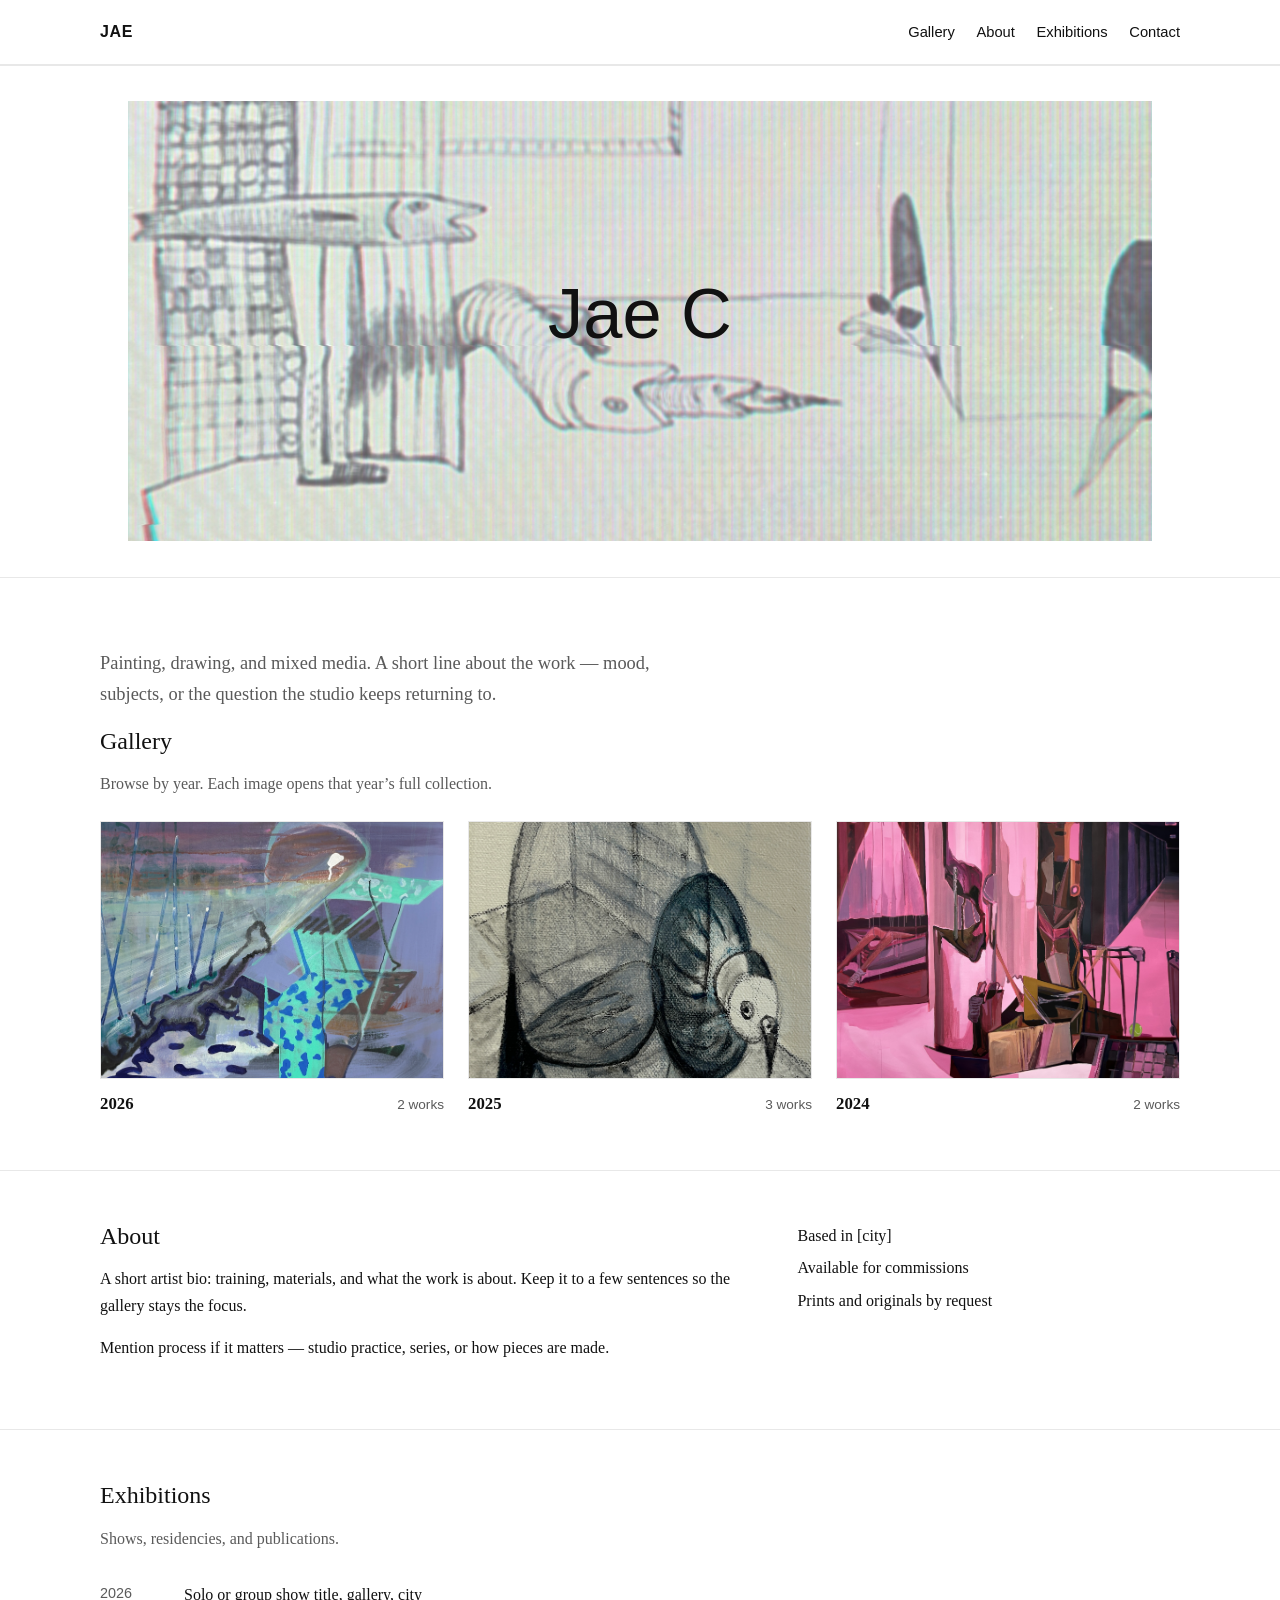
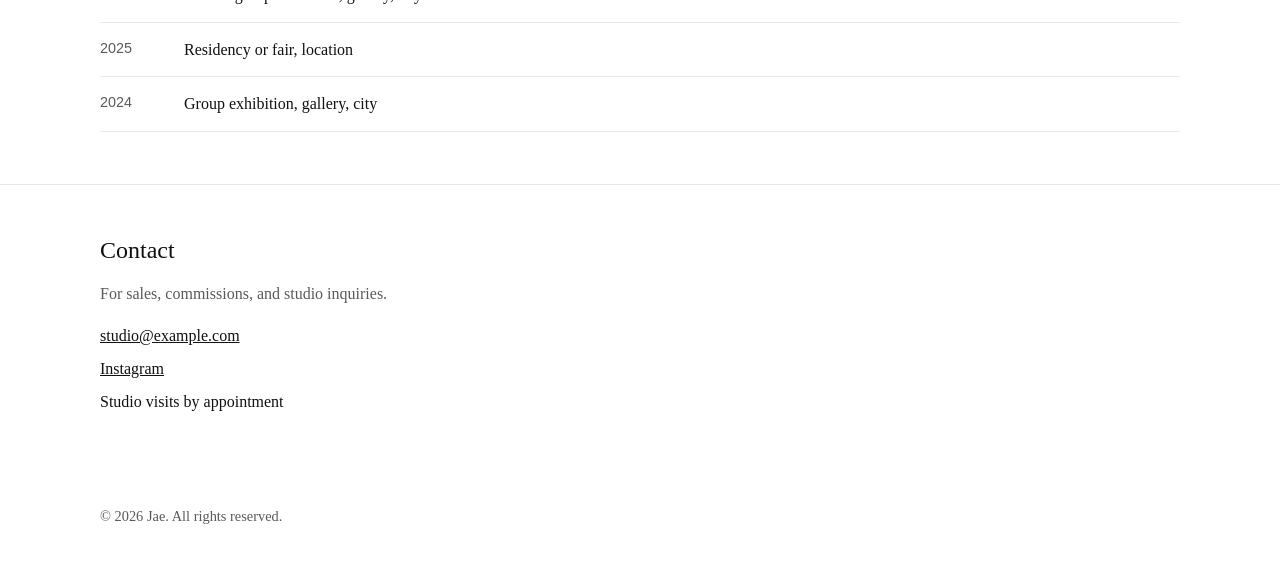
<file: index.html>
<!DOCTYPE html>
<html lang="en">
  <head>
    <meta charset="UTF-8" />
    <meta name="viewport" content="width=device-width, initial-scale=1.0" />
    <title>Jae | Art Portfolio</title>
    <link rel="stylesheet" href="styles.css" />
  </head>
  <body>
    <header class="site-header">
      <div class="container nav-wrap">
        <a class="logo" href="#home">Jae</a>
        <button class="nav-toggle" type="button" aria-expanded="false" aria-controls="site-nav">
          Menu
        </button>
        <nav id="site-nav" class="site-nav">
          <a href="#gallery">Gallery</a>
          <a href="#about">About</a>
          <a href="#exhibitions">Exhibitions</a>
          <a href="#contact">Contact</a>
        </nav>
      </div>
    </header>

    <main>
      <section id="home" class="hero">
        <div class="container">
            <h1>Jae C</h1>
        </div>
      </section>

      <section id="gallery">
        <div class="container">
          <p class="lede">
            Painting, drawing, and mixed media. A short line about the work —
            mood, subjects, or the question the studio keeps returning to.
          </p>
          <h2>Gallery</h2>
          <p class="section-intro">
            Browse by year. Each image opens that year’s full collection.
          </p>
          <div class="year-index" data-year-index></div>
        </div>
      </section>

      <section id="about">
        <div class="container split">
          <div>
            <h2>About</h2>
            <p>
              A short artist bio: training, materials, and what the work is
              about. Keep it to a few sentences so the gallery stays the focus.
            </p>
            <p>
              Mention process if it matters — studio practice, series, or how
              pieces are made.
            </p>
          </div>
          <ul class="plain-list">
            <li>Based in [city]</li>
            <li>Available for commissions</li>
            <li>Prints and originals by request</li>
          </ul>
        </div>
      </section>

      <section id="exhibitions">
        <div class="container">
          <h2>Exhibitions</h2>
          <p class="section-intro">Shows, residencies, and publications.</p>
          <ul class="show-list">
            <li>
              <span class="show-year">2026</span>
              <span>Solo or group show title, gallery, city</span>
            </li>
            <li>
              <span class="show-year">2025</span>
              <span>Residency or fair, location</span>
            </li>
            <li>
              <span class="show-year">2024</span>
              <span>Group exhibition, gallery, city</span>
            </li>
          </ul>
        </div>
      </section>

      <section id="contact">
        <div class="container">
          <h2>Contact</h2>
          <p class="section-intro">
            For sales, commissions, and studio inquiries.
          </p>
          <ul class="plain-list">
            <li><a href="mailto:studio@example.com">studio@example.com</a></li>
            <li><a href="#">Instagram</a></li>
            <li>Studio visits by appointment</li>
          </ul>
        </div>
      </section>
    </main>

    <footer class="site-footer">
      <div class="container">
        <p>© <span id="year"></span> Jae. All rights reserved.</p>
      </div>
    </footer>

    <script src="js/works-data.js"></script>
    <script src="js/gallery.js"></script>
    <script src="script.js"></script>
  </body>
</html>
</file>
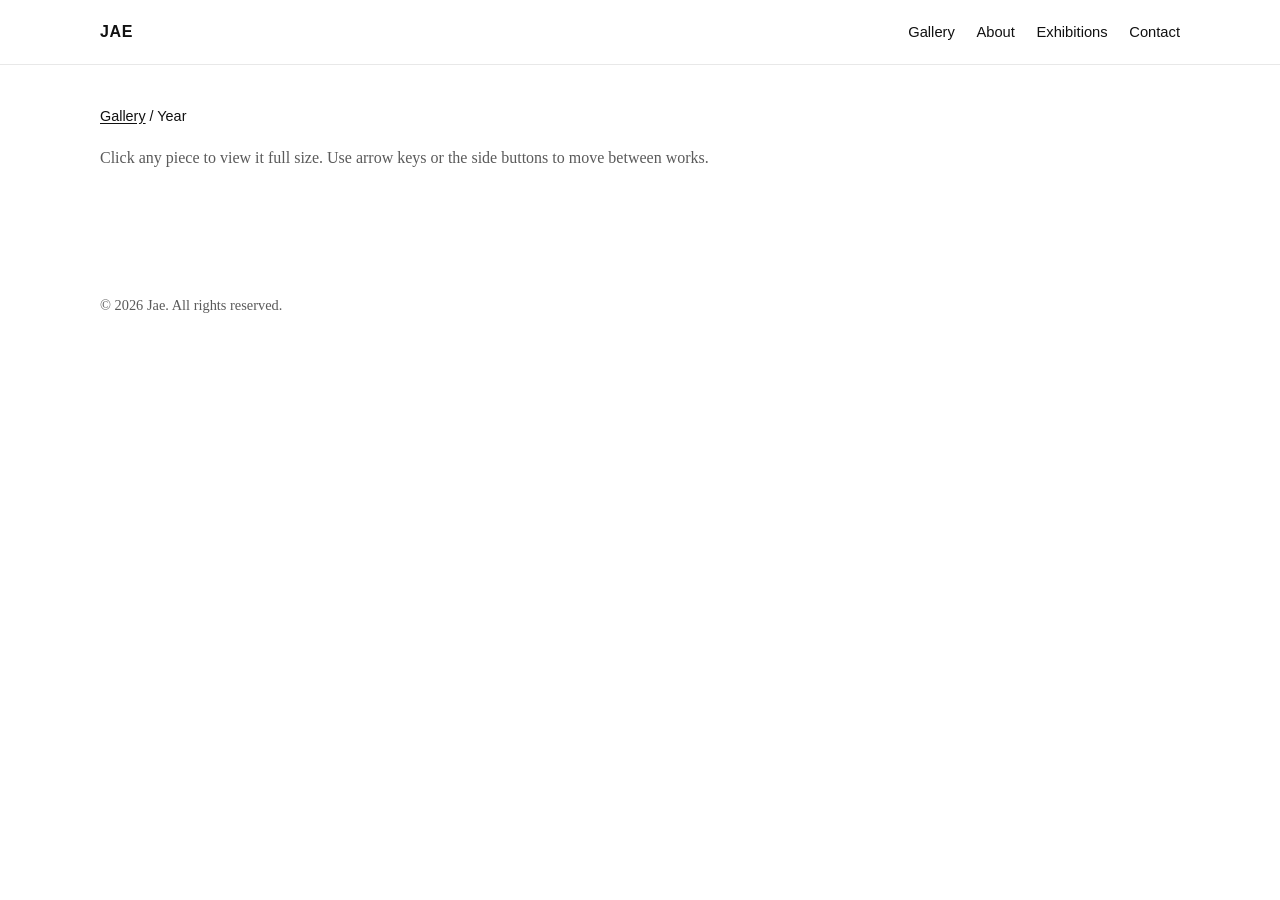
<file: works.html>
<!DOCTYPE html>
<html lang="en">
  <head>
    <meta charset="UTF-8" />
    <meta name="viewport" content="width=device-width, initial-scale=1.0" />
    <title>Gallery | Jae</title>
    <link rel="stylesheet" href="styles.css" />
  </head>
  <body class="works-page">
    <header class="site-header">
      <div class="container nav-wrap">
        <a class="logo" href="index.html">Jae</a>
        <button class="nav-toggle" type="button" aria-expanded="false" aria-controls="site-nav">
          Menu
        </button>
        <nav id="site-nav" class="site-nav">
          <a href="index.html#gallery">Gallery</a>
          <a href="index.html#about">About</a>
          <a href="index.html#exhibitions">Exhibitions</a>
          <a href="index.html#contact">Contact</a>
        </nav>
      </div>
    </header>

    <main class="works-main">
      <div class="container">
        <p class="works-breadcrumb">
          <a data-year-back href="index.html#gallery">Gallery</a>
          <span aria-hidden="true"> / </span>
          <span data-year-heading>Year</span>
        </p>
        <p class="section-intro works-hint">
          Click any piece to view it full size. Use arrow keys or the side buttons to move between works.
        </p>
        <div class="works-grid" data-year-works></div>
      </div>
    </main>

    <footer class="site-footer">
      <div class="container">
        <p>© <span id="year"></span> Jae. All rights reserved.</p>
      </div>
    </footer>

    <script src="js/works-data.js"></script>
    <script src="js/gallery.js"></script>
    <script src="script.js"></script>
  </body>
</html>
</file>
<file: styles.css>
:root {
  --bg: #ffffff;
  --text: #111111;
  --muted: #5a5a5a;
  --line: #e8e8e8;
  --frame: #f3f3f3;
  --max: 1080px;
}

*,
*::before,
*::after {
  box-sizing: border-box;
}

html {
  scroll-behavior: smooth;
}

body {
  margin: 0;
  font-family: Georgia, "Times New Roman", serif;
  background: var(--bg);
  color: var(--text);
  line-height: 1.65;
}

img {
  max-width: 100%;
  height: auto;
  display: block;
}

a {
  color: inherit;
}

.container {
  width: min(100% - 2rem, var(--max));
  margin-inline: auto;
}

.site-header {
  position: sticky;
  top: 0;
  z-index: 10;
  background: var(--bg);
  border-bottom: 1px solid var(--line);
}

.nav-wrap {
  display: flex;
  align-items: center;
  justify-content: space-between;
  min-height: 64px;
  gap: 1rem;
}

.logo,
.nav-toggle,
.site-nav,
.button,
.show-year {
  font-family: Arial, Helvetica, sans-serif;
}

.logo {
  font-weight: 700;
  letter-spacing: 0.04em;
  text-decoration: none;
  text-transform: uppercase;
}

.nav-toggle {
  display: none;
  border: 1px solid var(--line);
  background: var(--bg);
  padding: 0.4rem 0.7rem;
  cursor: pointer;
}

.site-nav {
  display: flex;
  gap: 1.35rem;
  font-size: 0.92rem;
}

.site-nav a {
  text-decoration: none;
}

.hero {
  display: flex;
  align-items: center;
  justify-content: center;
  min-height: clamp(18rem, 52vw, 32rem);
  padding: 3rem 1rem;
  background-image:
    linear-gradient(rgb(255 255 255 / 0.35), rgb(255 255 255 / 0.35)),
    url(art_assets/fish_bg.jpg);
  background-size: 80%;
  background-position: center;
  background-repeat: no-repeat;
}

.hero .container {
  display: flex;
  align-items: center;
  justify-content: center;
  width: min(100% - 2rem, var(--max));
}

.hero h1 {
  margin: 0;
  text-align: center;
  padding: 0.65rem 1.25rem;
  font-family: Cambria, sans-serif;
  font-size: 4.4rem;
  font-weight: 400;
  line-height: 1.15;
  margin: 0 0 0.85rem;
}

.eyebrow,
.section-intro,
.lede,
.site-footer,
.artwork span {
  color: var(--muted);
}

.eyebrow {
  font-family: Arial, Helvetica, sans-serif;
  font-size: 0.8rem;
  letter-spacing: 0.16em;
  text-transform: uppercase;
  margin: 0 0 0.75rem;
}

h1,
h2 {
  font-weight: 400;
  line-height: 1.15;
  margin: 0 0 0.85rem;
}

h1 {
  font-size: clamp(2.4rem, 8vw, 4.2rem);
}

.lede {
  font-size: 1.15rem;
  max-width: 36rem;
}

.button {
  display: inline-block;
  text-decoration: none;
  background: var(--text);
  color: var(--bg);
  padding: 0.7rem 1.05rem;
  font-size: 0.9rem;
}

.button-ghost {
  background: var(--bg);
  color: var(--text);
  border: 1px solid var(--text);
}

section {
  padding: 3.25rem 0;
  border-top: 1px solid var(--line);
  scroll-margin-top: 72px;
}

.split {
  display: grid;
  gap: 1.75rem;
}

.plain-list,
.show-list {
  list-style: none;
  padding: 0;
  margin: 0;
}

.plain-list li + li {
  margin-top: 0.4rem;
}

.year-index {
  display: grid;
  gap: 1.5rem;
  margin-top: 1.5rem;
}

.year-card {
  display: block;
  text-decoration: none;
  color: inherit;
}

.year-card-media {
  display: block;
  overflow: hidden;
  border: 1px solid var(--line);
  background: var(--frame);
  aspect-ratio: 4 / 3;
}

.year-card-media img {
  width: 100%;
  height: 100%;
  object-fit: cover;
  transition: transform 0.25s ease;
}

.year-card-placeholder {
  display: block;
  width: 100%;
  height: 100%;
  min-height: 12rem;
  background: var(--frame);
}

.year-card:hover .year-card-media img,
.year-card:focus-visible .year-card-media img {
  transform: scale(1.03);
}

.year-card-label {
  display: flex;
  justify-content: space-between;
  align-items: baseline;
  gap: 1rem;
  margin-top: 0.65rem;
  font-size: 1.05rem;
}

.year-card-label span {
  font-family: Arial, Helvetica, sans-serif;
  font-size: 0.85rem;
  color: var(--muted);
}

.works-main {
  padding: 2.5rem 0 3.5rem;
}

.works-breadcrumb {
  margin: 0 0 0.5rem;
  font-family: Arial, Helvetica, sans-serif;
  font-size: 0.9rem;
}

.works-breadcrumb a {
  text-decoration: underline;
  text-underline-offset: 0.15em;
}

.works-hint {
  margin-bottom: 1.75rem;
}

.works-grid {
  display: grid;
  gap: 1.25rem;
  grid-template-columns: repeat(auto-fill, minmax(11rem, 1fr));
}

.artwork-thumb {
  margin: 0;
  padding: 0;
  border: none;
  background: none;
  text-align: left;
  cursor: pointer;
  font: inherit;
  color: inherit;
}

.artwork-thumb-media {
  display: block;
  overflow: hidden;
  border: 1px solid var(--line);
  background: var(--frame);
  aspect-ratio: 1;
}

.artwork-thumb-media img {
  width: 100%;
  height: 100%;
  object-fit: cover;
}

.artwork-thumb-caption {
  display: flex;
  flex-direction: column;
  gap: 0.15rem;
  margin-top: 0.55rem;
  font-size: 0.92rem;
}

.artwork-thumb-caption span {
  font-family: Arial, Helvetica, sans-serif;
  font-size: 0.78rem;
  color: var(--muted);
}

body.lightbox-open {
  overflow: hidden;
}

.lightbox {
  position: fixed;
  inset: 0;
  z-index: 100;
  display: flex;
  align-items: center;
  justify-content: center;
  padding: 1rem;
}

.lightbox[hidden] {
  display: none;
}

.lightbox-backdrop {
  position: absolute;
  inset: 0;
  border: none;
  background: rgb(0 0 0 / 0.88);
  cursor: pointer;
}

.lightbox-panel {
  position: relative;
  z-index: 1;
  width: min(100%, 56rem);
  max-height: calc(100vh - 2rem);
  display: flex;
  flex-direction: column;
  align-items: center;
}

.lightbox-figure {
  margin: 0;
  width: 100%;
  display: flex;
  flex-direction: column;
  align-items: center;
  max-height: calc(100vh - 8rem);
}

.lightbox-image {
  max-width: 100%;
  max-height: calc(100vh - 10rem);
  width: auto;
  height: auto;
  object-fit: contain;
  background: var(--frame);
}

.lightbox-caption {
  margin-top: 0.85rem;
  text-align: center;
  color: #fff;
}

.lightbox-caption strong {
  display: block;
  font-size: 1.1rem;
  font-weight: 400;
}

.lightbox-meta {
  display: block;
  margin-top: 0.25rem;
  font-family: Arial, Helvetica, sans-serif;
  font-size: 0.85rem;
  color: rgb(255 255 255 / 0.75);
}

.lightbox-counter {
  margin: 0.75rem 0 0;
  font-family: Arial, Helvetica, sans-serif;
  font-size: 0.8rem;
  color: rgb(255 255 255 / 0.65);
}

.lightbox-close,
.lightbox-nav {
  position: absolute;
  border: 1px solid rgb(255 255 255 / 0.35);
  background: rgb(0 0 0 / 0.45);
  color: #fff;
  font-family: Arial, Helvetica, sans-serif;
  cursor: pointer;
}

.lightbox-close {
  top: -0.25rem;
  right: 0;
  width: 2.25rem;
  height: 2.25rem;
  font-size: 1.35rem;
  line-height: 1;
}

.lightbox-nav {
  top: 50%;
  transform: translateY(-50%);
  width: 2.5rem;
  height: 2.5rem;
  font-size: 1.5rem;
  line-height: 1;
}

.lightbox-prev {
  left: -3rem;
}

.lightbox-next {
  right: -3rem;
}

.lightbox-nav:disabled {
  opacity: 0.35;
  cursor: not-allowed;
}

@media (max-width: 720px) {
  .lightbox-prev {
    left: 0.25rem;
  }

  .lightbox-next {
    right: 0.25rem;
  }

  .lightbox-close {
    top: 0.25rem;
    right: 0.25rem;
  }
}

.show-list li {
  display: grid;
  grid-template-columns: 4.5rem 1fr;
  gap: 0.75rem;
  padding: 0.85rem 0;
  border-bottom: 1px solid var(--line);
}

.show-year {
  color: var(--muted);
  font-size: 0.9rem;
}

.site-footer {
  padding: 1.5rem 0 2.5rem;
  font-size: 0.9rem;
}

@media (min-width: 720px) {
  .split {
    grid-template-columns: 1.4fr 0.8fr;
  }

  .year-index {
    grid-template-columns: repeat(2, 1fr);
  }
}

@media (min-width: 960px) {
  .year-index {
    grid-template-columns: repeat(3, 1fr);
  }
}

@media (max-width: 719px) {
  .nav-toggle {
    display: inline-block;
  }

  .site-nav {
    display: none;
    position: absolute;
    left: 0;
    right: 0;
    top: 64px;
    flex-direction: column;
    background: var(--bg);
    border-bottom: 1px solid var(--line);
    padding: 1rem 1.5rem 1.25rem;
  }

  .site-nav.open {
    display: flex;
  }
}
</file>
